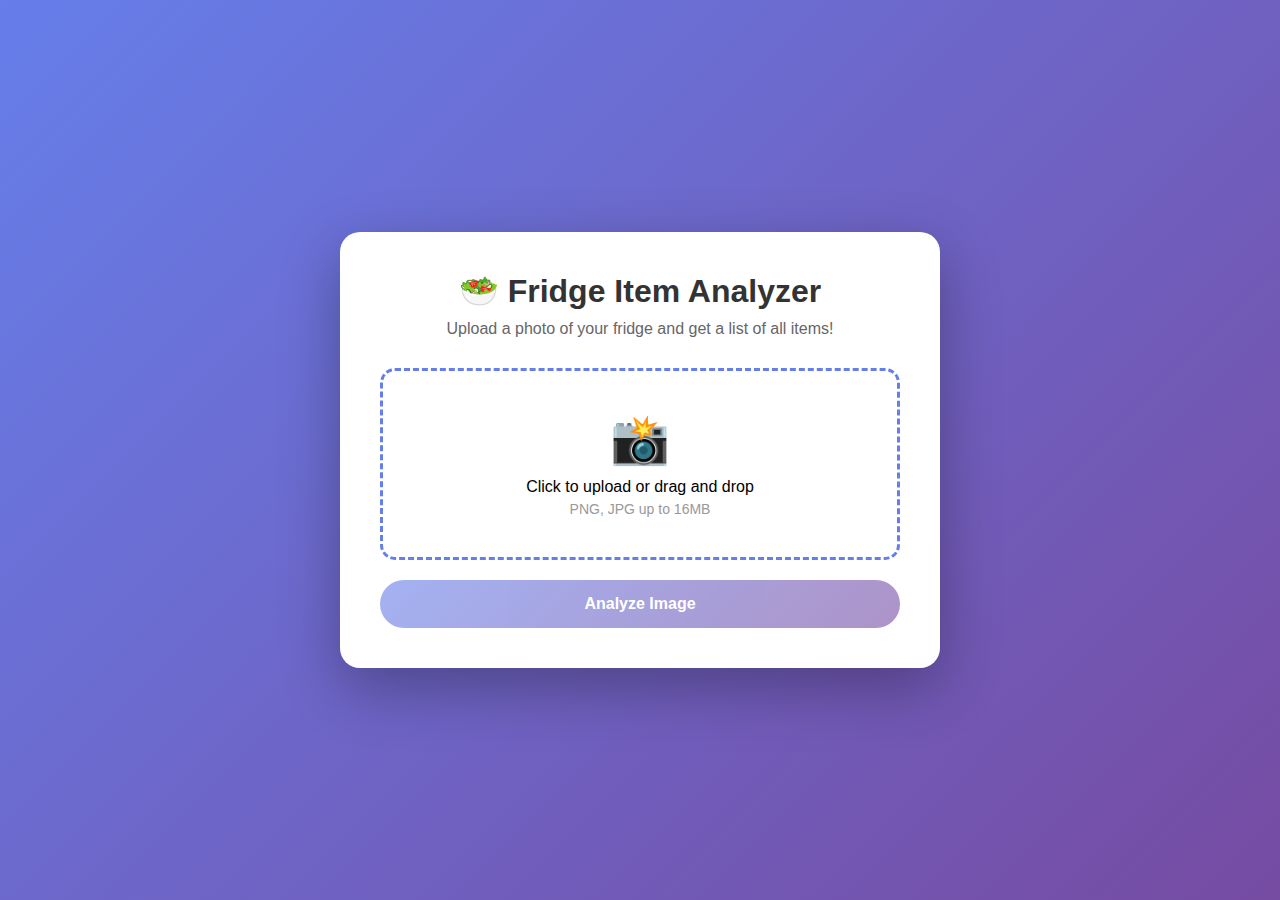
<file: index.html>
<!DOCTYPE html>
<html lang="en">
<head>
    <meta charset="UTF-8">
    <meta name="viewport" content="width=device-width, initial-scale=1.0">
    <title>Fridge Item Analyzer</title>
    <style>
        * {
            margin: 0;
            padding: 0;
            box-sizing: border-box;
        }
        
        body {
            font-family: 'Segoe UI', Tahoma, Geneva, Verdana, sans-serif;
            background: linear-gradient(135deg, #667eea 0%, #764ba2 100%);
            min-height: 100vh;
            display: flex;
            justify-content: center;
            align-items: center;
            padding: 20px;
        }
        
        .container {
            background: white;
            border-radius: 20px;
            padding: 40px;
            max-width: 600px;
            width: 100%;
            box-shadow: 0 20px 60px rgba(0, 0, 0, 0.3);
        }
        
        h1 {
            color: #333;
            margin-bottom: 10px;
            text-align: center;
        }
        
        .subtitle {
            color: #666;
            text-align: center;
            margin-bottom: 30px;
        }
        
        .upload-area {
            border: 3px dashed #667eea;
            border-radius: 15px;
            padding: 40px;
            text-align: center;
            cursor: pointer;
            transition: all 0.3s ease;
            margin-bottom: 20px;
        }
        
        .upload-area:hover {
            border-color: #764ba2;
            background-color: #f8f9ff;
        }
        
        .upload-area.dragover {
            background-color: #e8ebff;
            border-color: #764ba2;
        }
        
        .upload-icon {
            font-size: 48px;
            margin-bottom: 10px;
        }
        
        input[type="file"] {
            display: none;
        }
        
        .button {
            background: linear-gradient(135deg, #667eea 0%, #764ba2 100%);
            color: white;
            border: none;
            padding: 15px 40px;
            border-radius: 25px;
            font-size: 16px;
            cursor: pointer;
            width: 100%;
            transition: transform 0.2s ease;
            font-weight: 600;
        }
        
        .button:hover {
            transform: translateY(-2px);
        }
        
        .button:disabled {
            opacity: 0.6;
            cursor: not-allowed;
        }
        
        .preview-container {
            margin: 20px 0;
            text-align: center;
        }
        
        .preview-image {
            max-width: 100%;
            max-height: 300px;
            border-radius: 10px;
            box-shadow: 0 5px 15px rgba(0, 0, 0, 0.2);
        }
        
        .results {
            margin-top: 30px;
            display: none;
        }
        
        .results.show {
            display: block;
        }
        
        .results h2 {
            color: #333;
            margin-bottom: 15px;
        }
        
        .items-list {
            background: #f8f9ff;
            border-radius: 10px;
            padding: 20px;
        }
        
        .item {
            background: white;
            padding: 12px 15px;
            margin-bottom: 8px;
            border-radius: 8px;
            border-left: 4px solid #667eea;
            box-shadow: 0 2px 5px rgba(0, 0, 0, 0.1);
        }
        
        .loading {
            text-align: center;
            padding: 20px;
            display: none;
        }
        
        .loading.show {
            display: block;
        }
        
        .spinner {
            border: 4px solid #f3f3f3;
            border-top: 4px solid #667eea;
            border-radius: 50%;
            width: 40px;
            height: 40px;
            animation: spin 1s linear infinite;
            margin: 0 auto 10px;
        }
        
        @keyframes spin {
            0% { transform: rotate(0deg); }
            100% { transform: rotate(360deg); }
        }
        
        .error {
            background: #fee;
            color: #c33;
            padding: 15px;
            border-radius: 10px;
            margin-top: 20px;
            display: none;
        }
        
        .error.show {
            display: block;
        }
    </style>
</head>
<body>
    <div class="container">
        <h1>🥗 Fridge Item Analyzer</h1>
        <p class="subtitle">Upload a photo of your fridge and get a list of all items!</p>
        
        <div class="upload-area" id="uploadArea">
            <div class="upload-icon">📸</div>
            <p>Click to upload or drag and drop</p>
            <p style="font-size: 14px; color: #999; margin-top: 5px;">PNG, JPG up to 16MB</p>
        </div>
        
        <input type="file" id="fileInput" accept="image/*">
        
        <div class="preview-container" id="previewContainer" style="display: none;">
            <img id="previewImage" class="preview-image" alt="Preview">
        </div>
        
        <button class="button" id="analyzeBtn" disabled>Analyze Image</button>
        
        <div class="loading" id="loading">
            <div class="spinner"></div>
            <p>Analyzing your image... This may take a moment.</p>
        </div>
        
        <div class="error" id="error"></div>
        
        <div class="results" id="results">
            <h2>Items Found:</h2>
            <div class="items-list" id="itemsList"></div>
        </div>
    </div>
    
    <script>
        const uploadArea = document.getElementById('uploadArea');
        const fileInput = document.getElementById('fileInput');
        const analyzeBtn = document.getElementById('analyzeBtn');
        const previewContainer = document.getElementById('previewContainer');
        const previewImage = document.getElementById('previewImage');
        const loading = document.getElementById('loading');
        const results = document.getElementById('results');
        const itemsList = document.getElementById('itemsList');
        const errorDiv = document.getElementById('error');
        
        let selectedFile = null;
        
        // Click to upload
        uploadArea.addEventListener('click', () => {
            fileInput.click();
        });
        
        // File selected
        fileInput.addEventListener('change', (e) => {
            handleFile(e.target.files[0]);
        });
        
        // Drag and drop
        uploadArea.addEventListener('dragover', (e) => {
            e.preventDefault();
            uploadArea.classList.add('dragover');
        });
        
        uploadArea.addEventListener('dragleave', () => {
            uploadArea.classList.remove('dragover');
        });
        
        uploadArea.addEventListener('drop', (e) => {
            e.preventDefault();
            uploadArea.classList.remove('dragover');
            handleFile(e.dataTransfer.files[0]);
        });
        
        function handleFile(file) {
            if (!file) return;
            
            if (!file.type.startsWith('image/')) {
                showError('Please upload an image file');
                return;
            }
            
            selectedFile = file;
            
            // Show preview
            const reader = new FileReader();
            reader.onload = (e) => {
                previewImage.src = e.target.result;
                previewContainer.style.display = 'block';
            };
            reader.readAsDataURL(file);
            
            // Enable analyze button
            analyzeBtn.disabled = false;
            
            // Hide previous results
            results.classList.remove('show');
            errorDiv.classList.remove('show');
        }
        
        // Analyze button
        analyzeBtn.addEventListener('click', async () => {
            if (!selectedFile) return;
            
            // Show loading
            loading.classList.add('show');
            results.classList.remove('show');
            errorDiv.classList.remove('show');
            analyzeBtn.disabled = true;
            
            // Create form data
            const formData = new FormData();
            formData.append('image', selectedFile);
            
            try {
                const response = await fetch('/analyze', {
                    method: 'POST',
                    body: formData
                });
                
                const data = await response.json();
                
                if (response.ok) {
                    displayResults(data.items);
                } else {
                    showError(data.error || 'An error occurred');
                }
            } catch (error) {
                showError('Failed to connect to server: ' + error.message);
            } finally {
                loading.classList.remove('show');
                analyzeBtn.disabled = false;
            }
        });
        
        function displayResults(items) {
            itemsList.innerHTML = '';
            
            if (items.length === 0) {
                itemsList.innerHTML = '<p>No items detected in the image.</p>';
            } else {
                items.forEach(item => {
                    const itemDiv = document.createElement('div');
                    itemDiv.className = 'item';
                    itemDiv.textContent = item;
                    itemsList.appendChild(itemDiv);
                });
            }
            
            results.classList.add('show');
        }
        
        function showError(message) {
            errorDiv.textContent = message;
            errorDiv.classList.add('show');
        }
    </script>
</body>
</html>
</file>
